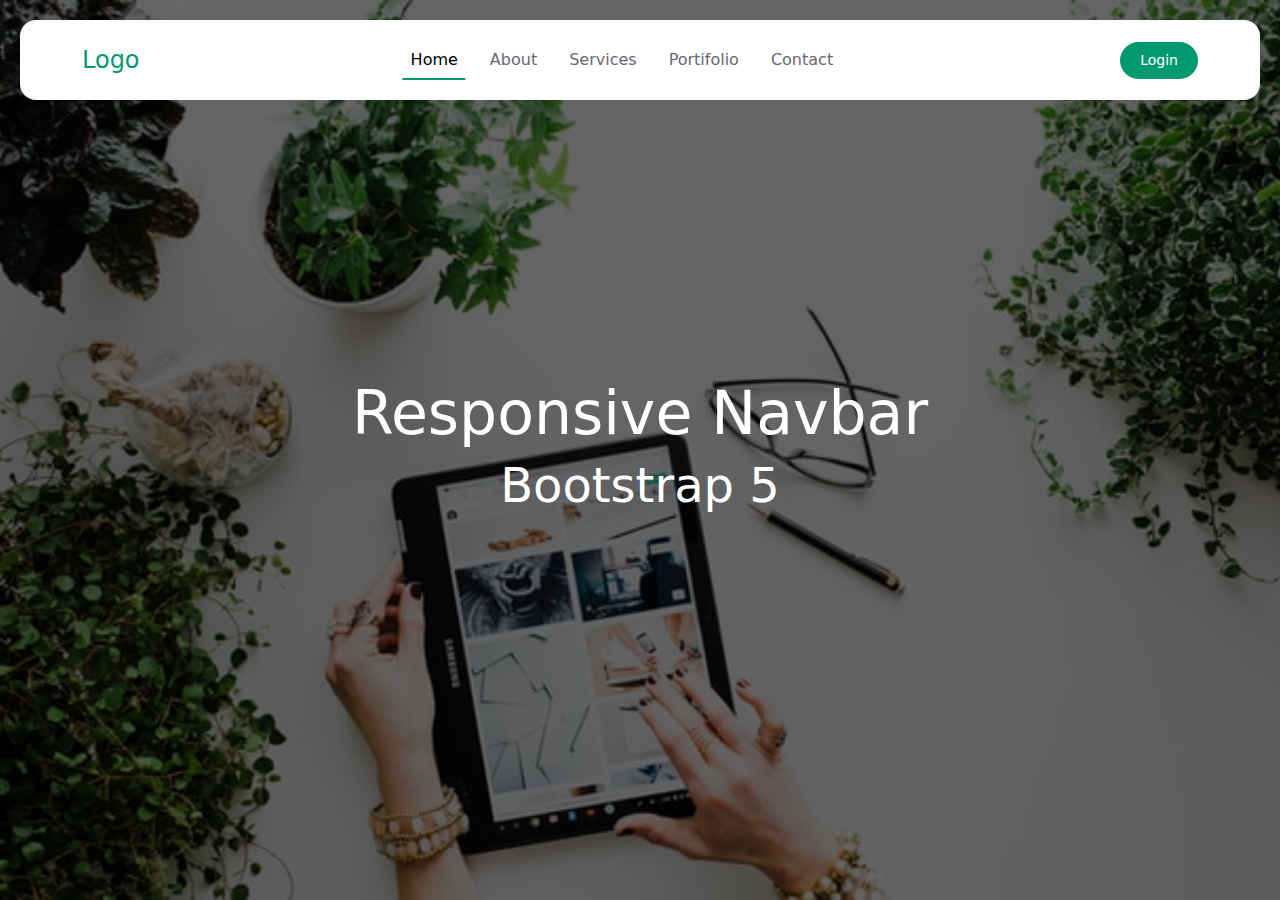
<file: Responsive Navbar/index.html>
<!DOCTYPE html>
<html lang="pt-br">

<head>
    <meta charset="UTF-8">
    <meta name="viewport" content="width=device-width, initial-scale=1.0">
    <link href="https://cdn.jsdelivr.net/npm/bootstrap@5.3.3/dist/css/bootstrap.min.css" rel="stylesheet"
        integrity="sha384-QWTKZyjpPEjISv5WaRU9OFeRpok6YctnYmDr5pNlyT2bRjXh0JMhjY6hW+ALEwIH" crossorigin="anonymous">
        <link rel="stylesheet" href="style.css">
    <title>Responsive Navbar Using Bootstrap 5</title>
</head>

<body>

    <nav class="navbar navbar-expand-lg fixed-top">
        <div class="container">
            <a class="navbar-brand me-auto" href="#">Logo</a>
            <div class="offcanvas offcanvas-end" tabindex="-1" id="offcanvasNavbar"
                aria-labelledby="offcanvasNavbarLabel">
                <div class="offcanvas-header">
                    <h5 class="offcanvas-title" id="offcanvasNavbarLabel">Logo</h5>
                    <button type="button" class="btn-close" data-bs-dismiss="offcanvas" aria-label="Close"></button>
                </div>
                <div class="offcanvas-body">
                    <ul class="navbar-nav justify-content-center flex-grow-1 pe-3">
                        <li class="nav-item">
                            <a class="nav-link mx-lg-2 active" aria-current="page" href="#">Home</a>
                        </li>
                        <li class="nav-item">
                            <a class="nav-link mx-lg-2" href="#">About</a>
                        </li>
                        <li class="nav-item">
                            <a class="nav-link mx-lg-2" href="#">Services</a>
                        </li>
                        <li class="nav-item">
                            <a class="nav-link mx-lg-2" href="#">Portifolio</a>
                        </li>
                        <li class="nav-item">
                            <a class="nav-link mx-lg-2" href="#">Contact</a>
                        </li>
                    </ul>
                </div>
            </div>
            <a href="#" class="login-button">Login</a>
            <button class="navbar-toggler pe-0" type="button" data-bs-toggle="offcanvas" data-bs-target="#offcanvasNavbar"
                aria-controls="offcanvasNavbar" aria-label="Toggle navigation">
                <span class="navbar-toggler-icon"></span>
            </button>
        </div>
    </nav>

    <section class="hero-section">
        <div class="container d-flex align-items-center justify-content-center fs-1 text-white flex-column">
            <h1>Responsive Navbar</h1>
            <h2>Bootstrap 5</h2>
        </div>
    </section>

    <script src="https://cdn.jsdelivr.net/npm/bootstrap@5.3.3/dist/js/bootstrap.bundle.min.js"
        integrity="sha384-YvpcrYf0tY3lHB60NNkmXc5s9fDVZLESaAA55NDzOxhy9GkcIdslK1eN7N6jIeHz"
        crossorigin="anonymous"></script>
</body>

</html>
</file>
<file: Responsive Navbar/style.css>
.navbar {
    background-color: #fff;
    height: 80px;
    margin: 20px;
    border-radius: 16px;
    padding: 0.5rem;
}

.navbar-brand {
    font-weight: 500;
    color: #009970;
    font-size: 24px;
    transition: 0.3s color;
}

.login-button {
    background-color: #009970;
    color: #fff;
    font-size: 14px;
    padding: 8px 20px;
    border-radius: 50px;
    text-decoration: none;
    transition: 0.3s background-color;
}

.login-button:hover {
    background-color: #00b383;
}

.navbar-toggler {
    border: none;
    font-size: 1.25rem;
}

.navbar-toggler:focus .btn-close:focus {
    box-shadow: none;
    outline: none;
}

.nav-link {
    color: #666777;
    font-weight: 500;
    position: relative;
}

.nav-link:hover,
.nav-link.active {
    color: #000;
}

@media (min-width: 991px) {

    .nav-link:before {
        content: "";
        position: absolute;
        bottom: 0;
        left: 50%;
        transform: translateX(-50%);
        width: 100%;
        height: 2px;
        background-color: #009970;
        visibility: hidden;
        transition: 0.3s ease-in-out;
    }

    .nav-link:hover::before,
    .nav-link.active::before {
        width: 100%;
        visibility: visible;
    }
}

.hero-section {
    background: url(img/hero-bg.jpg) no-repeat center;
    background-size: cover;
    width: 100%;
    height: 100vh;
}

.hero-section::before {
    background-color: rgba(0, 0, 0, 0.6);
    content: "";
    position: absolute;
    top: 0;
    right: 0;
    bottom: 0;
    left: 0;
}

.hero-section .container {
    height: 100vh;
    z-index: 1;
    position: relative;
}

.hero-section h1 {
    font-size: 1.5em;
}

.hero-section h2 {
    font-size: 1.2em;
}
</file>
